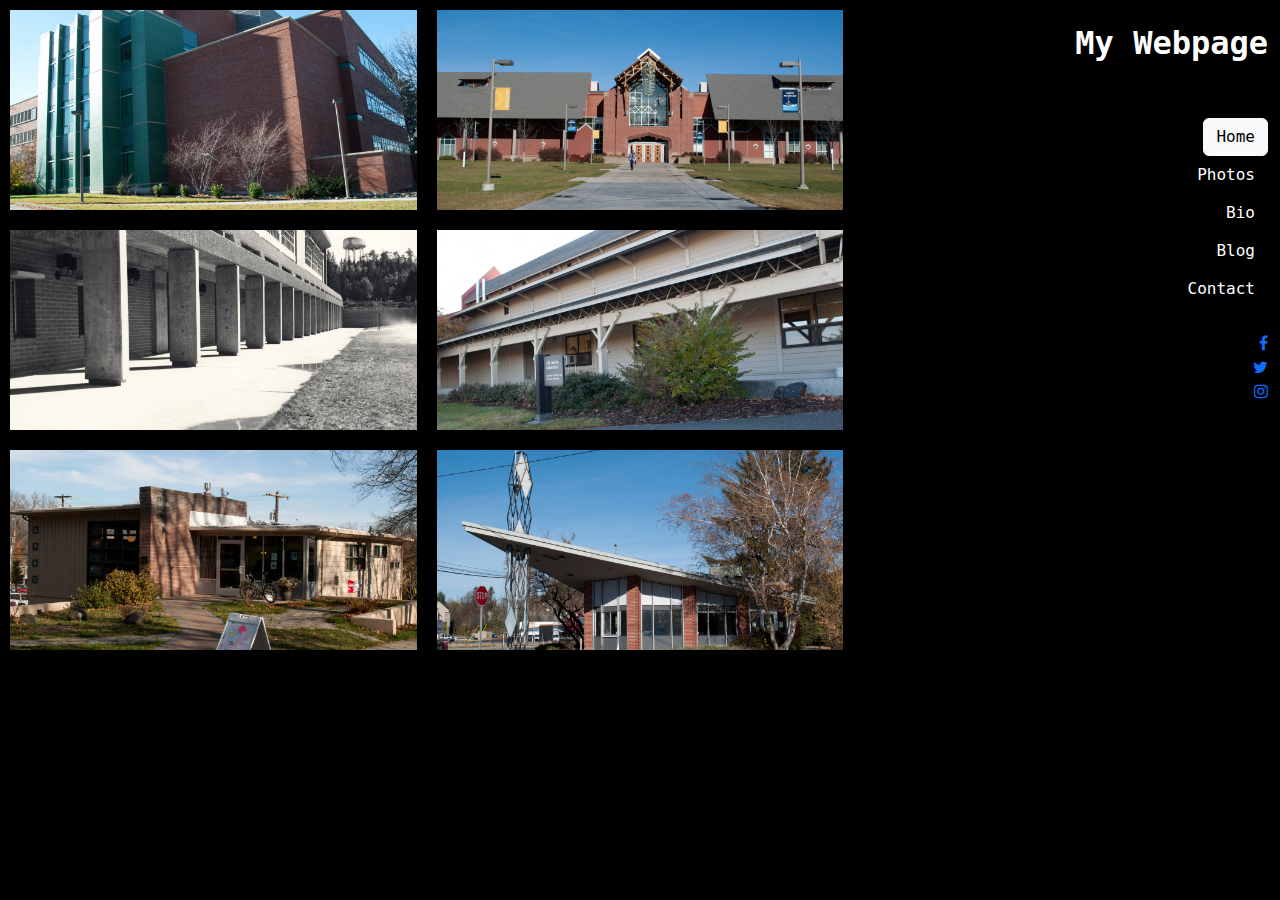
<file: index.html>
<!DOCTYPE html>
<html>
<head>
	<meta charset="utf-8">
	<meta http-equiv="X-UA-Compatible" content="IE=edge">
	<title>Home Page</title>
	<meta name="viewport" content="width=device-width, initial-scale=1">
  	<link href="https://cdn.jsdelivr.net/npm/bootstrap@5.3.2/dist/css/bootstrap.min.css" rel="stylesheet">
  	<script src="https://cdn.jsdelivr.net/npm/bootstrap@5.3.2/dist/js/bootstrap.bundle.min.js"></script>
  	<link rel="stylesheet" href="https://cdnjs.cloudflare.com/ajax/libs/font-awesome/4.7.0/css/font-awesome.min.css">
  	<link rel="stylesheet" href="style.css">

</head>
<body>
	<div class="container-fluid">
    	<div class="row">
	    	<div class="col-md-8">
		        <div class="row">
		          <div class="col-md-6 gallery-column">
		          		<a href="#" data-bs-toggle="modal" data-bs-target="#imageModal1">
		            		<img src="campus03109.jpg" class="img-fluid gallery-img" alt="Agrilculture Biotechnology Building and Laboratory, University of Idaho.">
		            	</a>
		          	</div>
		          	<div class="col-md-6 gallery-column">
		          		<a href="#" data-bs-toggle="modal" data-bs-target="#imageModal2">
		            		<img src="campus03097.jpg" class="img-fluid gallery-img" alt="Student Recreation Center, University of Idaho.">
		            	</a>
		          	</div>
		        </div>
		        <div class="row">
		        	<div class="col-md-6 gallery-column">
		        		<a href="#" data-bs-toggle="modal" data-bs-target="#imageModal3">
		            		<img src="campus00390.jpg" class="img-fluid gallery-img" alt="University Classroom Center, University of Idaho. 'I' Tank.">
		            	</a>
		          	</div>
		          	<div class="col-md-6 gallery-column">
		          		<a href="#" data-bs-toggle="modal" data-bs-target="#imageModal4">
		            		<img src="campus03105.jpg" class="img-fluid gallery-img" alt="Agricultural Engineering Building (JW 	Martin), University of Idaho.">
		            	</a>
		          	</div>
		        </div>
		        <div class="row">
		        	<div class="col-md-6 gallery-column">
		        		<a href="#" data-bs-toggle="modal" data-bs-target="#imageModal5">
		            		<img src="campus03112.jpg" class="img-fluid gallery-img" alt="Campus Christian Center, University of Idaho.">
		            	</a>
		          	</div>
		          	<div class="col-md-6 gallery-column">
		          		<a href="#" data-bs-toggle="modal" data-bs-target="#imageModal6">
		            		<img src="campus03088.jpg" class="img-fluid gallery-img" alt="Parking and Information Office (former), University of Idaho.">
		            	</a>
		          	</div>
		        </div>
	      	</div>

			<div class="col-md-4 text-end">
				<br>
        		<h2 style="font-weight: bold;">My Webpage</h2> <br> <br>
        		<a href="index.html" class="btn btn-light text-black">Home</a> <br>
        		<a href="photos.html" class="btn btn-black text-white">Photos</a> <br>
        		<a href="bio.html" class="btn btn-black text-white">Bio</a> <br>
        		<a href="blog.html" class="btn btn-black text-white">Blog</a> <br>
        		<a href="contact.html" class="btn btn-black text-white">Contact</a> <br> <br>

        		<a href="https://facebook.com" target="_blank">
        			<i class="fa fa-facebook"></i>
				</a> <br>

				<a href="https://twitter.com" target="_blank">
  					<i class="fa fa-twitter"></i>
				</a> <br>

				<a href="https://instagram.com" target="_blank">
					<i class="fa fa-instagram"></i>
				</a> <br>


      		</div>
    	</div>
  	</div>

	<div class="modal fade" id="imageModal1">
		<div class="modal-dialog modal-dialog-centered modal-xl">
			<div class="modal-content">
				<div class="modal-body">
					<img src="campus03109.jpg" class="img-fluid" alt="Agriculture Biotechnology Building and Laboratory, University of Idaho.">
				</div>
			</div>
		</div>
	</div>

	<div class="modal fade" id="imageModal2">
		<div class="modal-dialog modal-dialog-centered modal-xl">
			<div class="modal-content">
				<div class="modal-body">
					<img src="campus03097.jpg" class="img-fluid" alt="Agriculture Biotechnology Building and Laboratory, University of Idaho.">
				</div>
			</div>
		</div>
	</div>

	<div class="modal fade" id="imageModal3">
		<div class="modal-dialog modal-dialog-centered modal-xl">
			<div class="modal-content">
				<div class="modal-body">
					<img src="campus00390.jpg" class="img-fluid" alt="Agriculture Biotechnology Building and Laboratory, University of Idaho.">
				</div>
			</div>
		</div>
	</div>

	<div class="modal fade" id="imageModal4">
		<div class="modal-dialog modal-dialog-centered modal-xl">
			<div class="modal-content">
				<div class="modal-body">
					<img src="campus03105.jpg" class="img-fluid" alt="Agriculture Biotechnology Building and Laboratory, University of Idaho.">
				</div>
			</div>
		</div>
	</div>

	<div class="modal fade" id="imageModal5">
		<div class="modal-dialog modal-dialog-centered modal-xl">
			<div class="modal-content">
				<div class="modal-body">
					<img src="campus03112.jpg" class="img-fluid" alt="Agriculture Biotechnology Building and Laboratory, University of Idaho.">
				</div>
			</div>
		</div>
	</div>

	<div class="modal fade" id="imageModal6">
		<div class="modal-dialog modal-dialog-centered modal-xl">
			<div class="modal-content">
				<div class="modal-body">
					<img src="campus03088.jpg" class="img-fluid" alt="Agriculture Biotechnology Building and Laboratory, University of Idaho.">
				</div>
			</div>
		</div>
	</div>


</body>
</html>
</file>
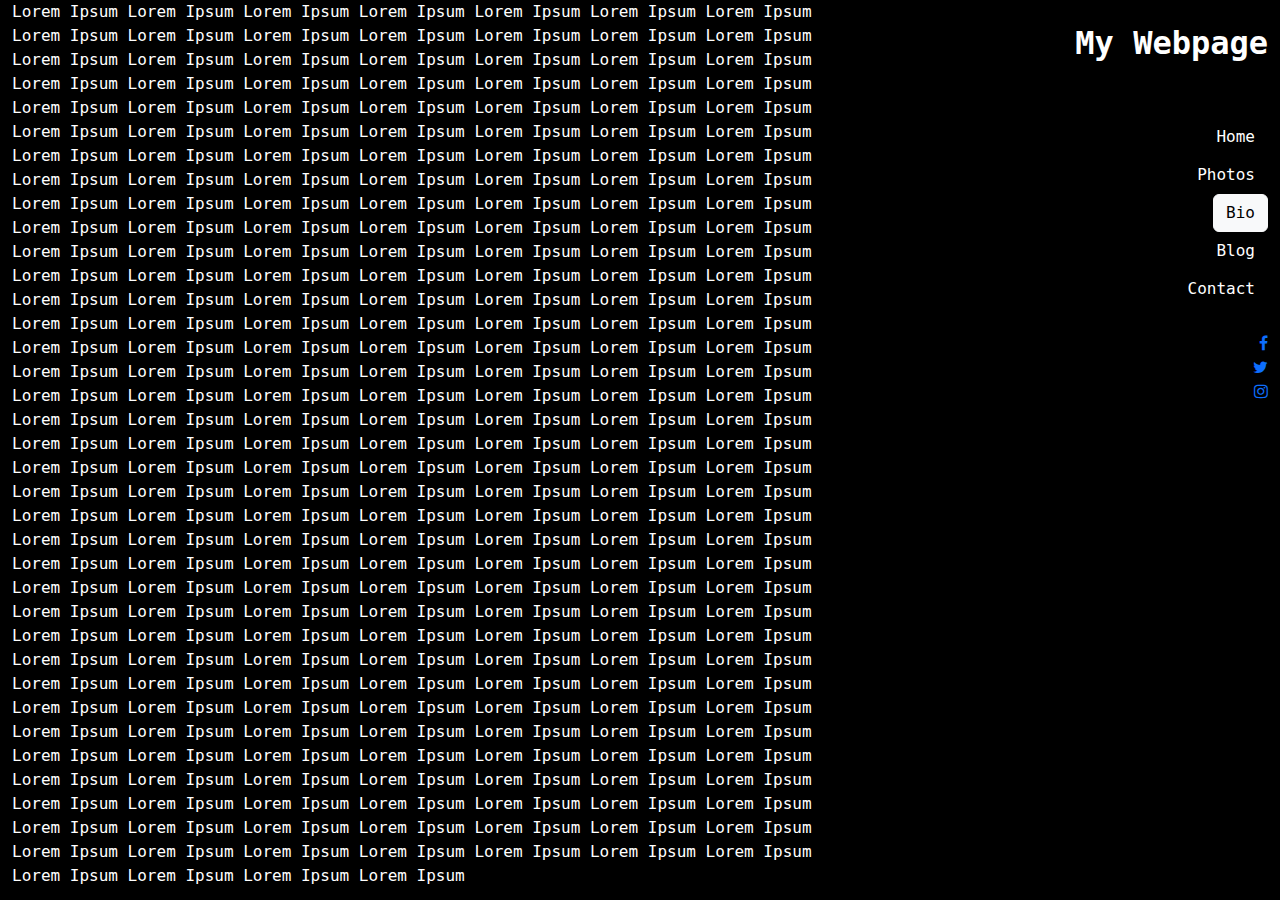
<file: bio.html>
<!DOCTYPE html>
<html>
<head>
	<meta charset="utf-8">
	<meta http-equiv="X-UA-Compatible" content="IE=edge">
	<title>Bio</title>
	<meta name="viewport" content="width=device-width, initial-scale=1">
  	<link href="https://cdn.jsdelivr.net/npm/bootstrap@5.3.2/dist/css/bootstrap.min.css" rel="stylesheet">
  	<script src="https://cdn.jsdelivr.net/npm/bootstrap@5.3.2/dist/js/bootstrap.bundle.min.js"></script>
  	<link rel="stylesheet" href="https://cdnjs.cloudflare.com/ajax/libs/font-awesome/4.7.0/css/font-awesome.min.css">
  	<link rel="stylesheet" href="style.css">

</head>
<body>
	<div class="container-fluid">
    	<div class="row">

    		<div class="col-md-8">
    			Lorem Ipsum Lorem Ipsum Lorem Ipsum Lorem Ipsum Lorem Ipsum Lorem Ipsum Lorem Ipsum Lorem Ipsum Lorem Ipsum Lorem Ipsum Lorem Ipsum Lorem Ipsum Lorem Ipsum Lorem Ipsum Lorem Ipsum Lorem Ipsum Lorem Ipsum Lorem Ipsum Lorem Ipsum Lorem Ipsum Lorem Ipsum Lorem Ipsum Lorem Ipsum Lorem Ipsum Lorem Ipsum Lorem Ipsum Lorem Ipsum Lorem Ipsum Lorem Ipsum Lorem Ipsum Lorem Ipsum Lorem Ipsum Lorem Ipsum Lorem Ipsum Lorem Ipsum Lorem Ipsum Lorem Ipsum Lorem Ipsum Lorem Ipsum Lorem Ipsum Lorem Ipsum Lorem Ipsum Lorem Ipsum Lorem Ipsum Lorem Ipsum Lorem Ipsum Lorem Ipsum Lorem Ipsum Lorem Ipsum Lorem Ipsum Lorem Ipsum Lorem Ipsum Lorem Ipsum Lorem Ipsum Lorem Ipsum Lorem Ipsum Lorem Ipsum Lorem Ipsum Lorem Ipsum Lorem Ipsum Lorem Ipsum Lorem Ipsum Lorem Ipsum Lorem Ipsum Lorem Ipsum Lorem Ipsum Lorem Ipsum Lorem Ipsum Lorem Ipsum Lorem Ipsum Lorem Ipsum Lorem Ipsum Lorem Ipsum Lorem Ipsum Lorem Ipsum Lorem Ipsum Lorem Ipsum Lorem Ipsum Lorem Ipsum Lorem Ipsum Lorem Ipsum Lorem Ipsum Lorem Ipsum Lorem Ipsum Lorem Ipsum Lorem Ipsum Lorem Ipsum Lorem Ipsum Lorem Ipsum Lorem Ipsum Lorem Ipsum Lorem Ipsum Lorem Ipsum Lorem Ipsum Lorem Ipsum Lorem Ipsum Lorem Ipsum Lorem Ipsum Lorem Ipsum Lorem Ipsum Lorem Ipsum Lorem Ipsum Lorem Ipsum Lorem Ipsum Lorem Ipsum Lorem Ipsum Lorem Ipsum Lorem Ipsum Lorem Ipsum Lorem Ipsum Lorem Ipsum Lorem Ipsum Lorem Ipsum Lorem Ipsum Lorem Ipsum Lorem Ipsum Lorem Ipsum Lorem Ipsum Lorem Ipsum Lorem Ipsum Lorem Ipsum Lorem Ipsum Lorem Ipsum Lorem Ipsum Lorem Ipsum Lorem Ipsum Lorem Ipsum Lorem Ipsum Lorem Ipsum Lorem Ipsum Lorem Ipsum Lorem Ipsum Lorem Ipsum Lorem Ipsum Lorem Ipsum Lorem Ipsum Lorem Ipsum Lorem Ipsum Lorem Ipsum Lorem Ipsum Lorem Ipsum Lorem Ipsum Lorem Ipsum Lorem Ipsum Lorem Ipsum Lorem Ipsum Lorem Ipsum Lorem Ipsum Lorem Ipsum Lorem Ipsum Lorem Ipsum Lorem Ipsum Lorem Ipsum Lorem Ipsum Lorem Ipsum Lorem Ipsum Lorem Ipsum Lorem Ipsum Lorem Ipsum Lorem Ipsum Lorem Ipsum Lorem Ipsum Lorem Ipsum Lorem Ipsum Lorem Ipsum Lorem Ipsum Lorem Ipsum Lorem Ipsum Lorem Ipsum Lorem Ipsum Lorem Ipsum Lorem Ipsum Lorem Ipsum Lorem Ipsum Lorem Ipsum Lorem Ipsum Lorem Ipsum Lorem Ipsum Lorem Ipsum Lorem Ipsum Lorem Ipsum Lorem Ipsum Lorem Ipsum Lorem Ipsum Lorem Ipsum Lorem Ipsum Lorem Ipsum Lorem Ipsum Lorem Ipsum Lorem Ipsum Lorem Ipsum Lorem Ipsum Lorem Ipsum Lorem Ipsum Lorem Ipsum Lorem Ipsum Lorem Ipsum Lorem Ipsum Lorem Ipsum Lorem Ipsum Lorem Ipsum Lorem Ipsum Lorem Ipsum Lorem Ipsum Lorem Ipsum Lorem Ipsum Lorem Ipsum Lorem Ipsum Lorem Ipsum Lorem Ipsum Lorem Ipsum Lorem Ipsum Lorem Ipsum Lorem Ipsum Lorem Ipsum Lorem Ipsum Lorem Ipsum Lorem Ipsum Lorem Ipsum Lorem Ipsum Lorem Ipsum Lorem Ipsum Lorem Ipsum Lorem Ipsum Lorem Ipsum Lorem Ipsum Lorem Ipsum Lorem Ipsum Lorem Ipsum Lorem Ipsum Lorem Ipsum Lorem Ipsum Lorem Ipsum Lorem Ipsum Lorem Ipsum Lorem Ipsum Lorem Ipsum Lorem Ipsum Lorem Ipsum Lorem Ipsum Lorem Ipsum Lorem Ipsum Lorem Ipsum Lorem Ipsum Lorem Ipsum Lorem Ipsum Lorem Ipsum Lorem Ipsum Lorem Ipsum Lorem Ipsum Lorem Ipsum Lorem Ipsum Lorem Ipsum Lorem Ipsum Lorem Ipsum Lorem Ipsum
      		</div>

      		<div class="col-md-4 text-end">
      			<br>
        		<h2 style="font-weight: bold;">My Webpage</h2> <br> <br>
        		<a href="index.html" class="btn btn-black text-white">Home</a> <br>
        		<a href="photos.html"class="btn btn-black text-white">Photos</a> <br>
        		<a href="bio.html" class="btn btn-light text-black">Bio</a> <br>
        		<a href="blog.html" class="btn btn-black text-white">Blog</a> <br>
        		<a href="contact.html" class="btn btn-black text-white">Contact</a> <br> <br>

        		<a href="https://facebook.com" target="_blank">
        			<i class="fa fa-facebook"></i>
				</a> <br>

				<a href="https://twitter.com" target="_blank">
  					<i class="fa fa-twitter"></i>
				</a> <br>

				<a href="https://instagram.com" target="_blank">
					<i class="fa fa-instagram"></i>
				</a> <br>

      		</div>
    	</div>
  	</div>
</body>
</html>
</file>
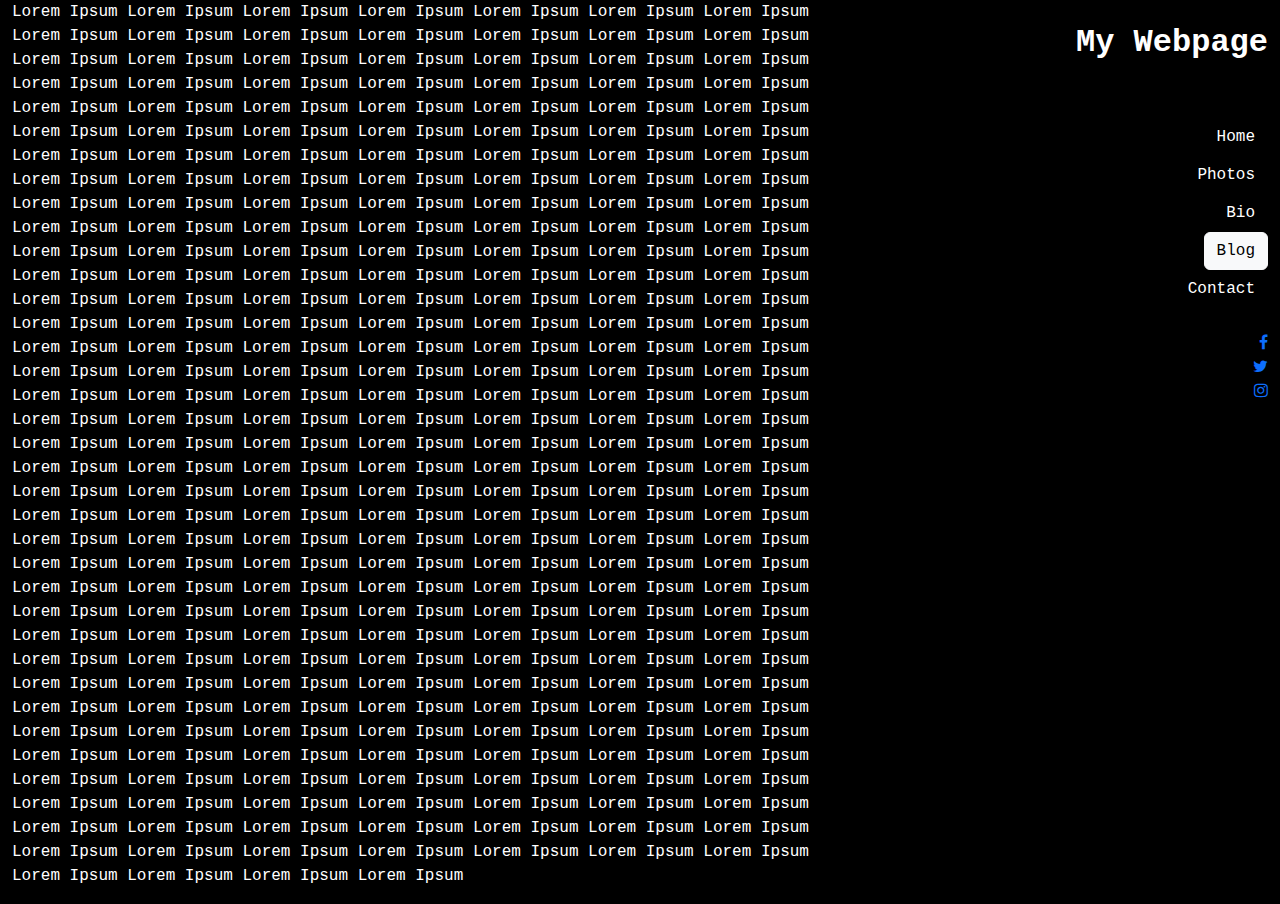
<file: blog.html>
<!DOCTYPE html>
<html>
<head>
	<meta charset="utf-8">
	<meta http-equiv="X-UA-Compatible" content="IE=edge">
	<title>Blog</title>
	<meta name="viewport" content="width=device-width, initial-scale=1">
  	<link href="https://cdn.jsdelivr.net/npm/bootstrap@5.3.2/dist/css/bootstrap.min.css" rel="stylesheet">
  	<script src="https://cdn.jsdelivr.net/npm/bootstrap@5.3.2/dist/js/bootstrap.bundle.min.js"></script>
  	<link rel="stylesheet" href="https://cdnjs.cloudflare.com/ajax/libs/font-awesome/4.7.0/css/font-awesome.min.css">
  	<link rel="stylesheet" href="style.css">

</head>
<body>
	<div class="container-fluid">
    	<div class="row">

    		<div class="col-md-8">
    			<p>Lorem Ipsum Lorem Ipsum Lorem Ipsum Lorem Ipsum Lorem Ipsum Lorem Ipsum Lorem Ipsum Lorem Ipsum Lorem Ipsum Lorem Ipsum Lorem Ipsum Lorem Ipsum Lorem Ipsum Lorem Ipsum Lorem Ipsum Lorem Ipsum Lorem Ipsum Lorem Ipsum Lorem Ipsum Lorem Ipsum Lorem Ipsum Lorem Ipsum Lorem Ipsum Lorem Ipsum Lorem Ipsum Lorem Ipsum Lorem Ipsum Lorem Ipsum Lorem Ipsum Lorem Ipsum Lorem Ipsum Lorem Ipsum Lorem Ipsum Lorem Ipsum Lorem Ipsum Lorem Ipsum Lorem Ipsum Lorem Ipsum Lorem Ipsum Lorem Ipsum Lorem Ipsum Lorem Ipsum Lorem Ipsum Lorem Ipsum Lorem Ipsum Lorem Ipsum Lorem Ipsum Lorem Ipsum Lorem Ipsum Lorem Ipsum Lorem Ipsum Lorem Ipsum Lorem Ipsum Lorem Ipsum Lorem Ipsum Lorem Ipsum Lorem Ipsum Lorem Ipsum Lorem Ipsum Lorem Ipsum Lorem Ipsum Lorem Ipsum Lorem Ipsum Lorem Ipsum Lorem Ipsum Lorem Ipsum Lorem Ipsum Lorem Ipsum Lorem Ipsum Lorem Ipsum Lorem Ipsum Lorem Ipsum Lorem Ipsum Lorem Ipsum Lorem Ipsum Lorem Ipsum Lorem Ipsum Lorem Ipsum Lorem Ipsum Lorem Ipsum Lorem Ipsum Lorem Ipsum Lorem Ipsum Lorem Ipsum Lorem Ipsum Lorem Ipsum Lorem Ipsum Lorem Ipsum Lorem Ipsum Lorem Ipsum Lorem Ipsum Lorem Ipsum Lorem Ipsum Lorem Ipsum Lorem Ipsum Lorem Ipsum Lorem Ipsum Lorem Ipsum Lorem Ipsum Lorem Ipsum Lorem Ipsum Lorem Ipsum Lorem Ipsum Lorem Ipsum Lorem Ipsum Lorem Ipsum Lorem Ipsum Lorem Ipsum Lorem Ipsum Lorem Ipsum Lorem Ipsum Lorem Ipsum Lorem Ipsum Lorem Ipsum Lorem Ipsum Lorem Ipsum Lorem Ipsum Lorem Ipsum Lorem Ipsum Lorem Ipsum Lorem Ipsum Lorem Ipsum Lorem Ipsum Lorem Ipsum Lorem Ipsum Lorem Ipsum Lorem Ipsum Lorem Ipsum Lorem Ipsum Lorem Ipsum Lorem Ipsum Lorem Ipsum Lorem Ipsum Lorem Ipsum Lorem Ipsum Lorem Ipsum Lorem Ipsum Lorem Ipsum Lorem Ipsum Lorem Ipsum Lorem Ipsum Lorem Ipsum Lorem Ipsum Lorem Ipsum Lorem Ipsum Lorem Ipsum Lorem Ipsum Lorem Ipsum Lorem Ipsum Lorem Ipsum Lorem Ipsum Lorem Ipsum Lorem Ipsum Lorem Ipsum Lorem Ipsum Lorem Ipsum Lorem Ipsum Lorem Ipsum Lorem Ipsum Lorem Ipsum Lorem Ipsum Lorem Ipsum Lorem Ipsum Lorem Ipsum Lorem Ipsum Lorem Ipsum Lorem Ipsum Lorem Ipsum Lorem Ipsum Lorem Ipsum Lorem Ipsum Lorem Ipsum Lorem Ipsum Lorem Ipsum Lorem Ipsum Lorem Ipsum Lorem Ipsum Lorem Ipsum Lorem Ipsum Lorem Ipsum Lorem Ipsum Lorem Ipsum Lorem Ipsum Lorem Ipsum Lorem Ipsum Lorem Ipsum Lorem Ipsum Lorem Ipsum Lorem Ipsum Lorem Ipsum Lorem Ipsum Lorem Ipsum Lorem Ipsum Lorem Ipsum Lorem Ipsum Lorem Ipsum Lorem Ipsum Lorem Ipsum Lorem Ipsum Lorem Ipsum Lorem Ipsum Lorem Ipsum Lorem Ipsum Lorem Ipsum Lorem Ipsum Lorem Ipsum Lorem Ipsum Lorem Ipsum Lorem Ipsum Lorem Ipsum Lorem Ipsum Lorem Ipsum Lorem Ipsum Lorem Ipsum Lorem Ipsum Lorem Ipsum Lorem Ipsum Lorem Ipsum Lorem Ipsum Lorem Ipsum Lorem Ipsum Lorem Ipsum Lorem Ipsum Lorem Ipsum Lorem Ipsum Lorem Ipsum Lorem Ipsum Lorem Ipsum Lorem Ipsum Lorem Ipsum Lorem Ipsum Lorem Ipsum Lorem Ipsum Lorem Ipsum Lorem Ipsum Lorem Ipsum Lorem Ipsum Lorem Ipsum Lorem Ipsum Lorem Ipsum Lorem Ipsum Lorem Ipsum Lorem Ipsum Lorem Ipsum Lorem Ipsum Lorem Ipsum Lorem Ipsum Lorem Ipsum Lorem Ipsum Lorem Ipsum Lorem Ipsum Lorem Ipsum Lorem Ipsum Lorem Ipsum Lorem Ipsum Lorem Ipsum</p>
      		</div>

      		<div class="col-md-4 text-end">
      			<br>
        		<h2 style="font-weight: bold;">My Webpage</h2> <br> <br>
        		<a href="index.html" class="btn btn-black text-white">Home</a> <br>
        		<a href="photos.html"class="btn btn-black text-white">Photos</a> <br>
        		<a href="bio.html" class="btn btn-black text-white">Bio</a> <br>
        		<a href="blog.html" class="btn btn-light text-black">Blog</a> <br>
        		<a href="contact.html" class="btn btn-black text-white">Contact</a> <br> <br>

        		<a href="https://facebook.com" target="_blank">
        			<i class="fa fa-facebook"></i>
				</a> <br>

				<a href="https://twitter.com" target="_blank">
  					<i class="fa fa-twitter"></i>
				</a> <br>

				<a href="https://instagram.com" target="_blank">
					<i class="fa fa-instagram"></i>
				</a> <br>

      		</div>
    	</div>
  	</div>
</body>
</html>
</file>
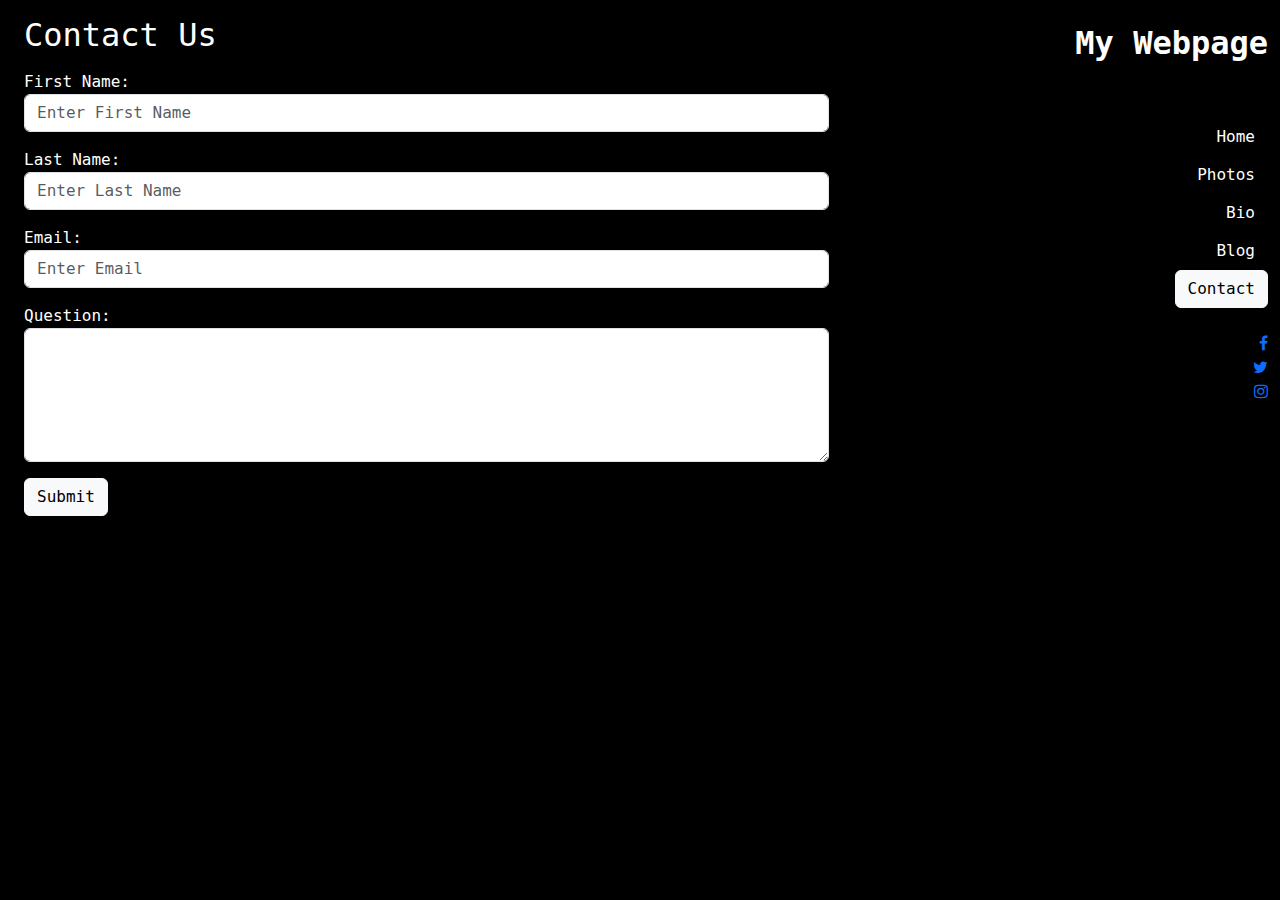
<file: contact.html>
<!DOCTYPE html>
<html>
<head>
	<meta charset="utf-8">
	<meta http-equiv="X-UA-Compatible" content="IE=edge">
	<title>Contact</title>
	<meta name="viewport" content="width=device-width, initial-scale=1">
  	<link href="https://cdn.jsdelivr.net/npm/bootstrap@5.3.2/dist/css/bootstrap.min.css" rel="stylesheet">
  	<script src="https://cdn.jsdelivr.net/npm/bootstrap@5.3.2/dist/js/bootstrap.bundle.min.js"></script>
  	<link rel="stylesheet" href="https://cdnjs.cloudflare.com/ajax/libs/font-awesome/4.7.0/css/font-awesome.min.css">
  	<link rel="stylesheet" href="style.css">

</head>
<body>
	<div class="container-fluid">
    	<div class="row">

    		<div class="col-md-8">
    			<div class="container mt-3">
					<h2>Contact Us</h2>
					<form action="/action_page.php">
						<div class="mb-3 mt-3">
							<label for="email">First Name:</label>
							<input type="text" class="form-control" id="first" placeholder="Enter First Name" name="fname">
						</div>
						<div class="mb-3 mt-3">
							<label for="email">Last Name:</label>
							<input type="text" class="form-control" id="last" placeholder="Enter Last Name" name="lname">
						</div>
						<div class="mb-3 mt-3">
							<label for="email">Email:</label>
							<input type="email" class="form-control" id="email" placeholder="Enter Email" name="email">
						</div>
						<div class="mb-3">
							<label for="pwd">Question:</label>
							<textarea class="form-control" rows="5" id="question" name="qes"> </textarea>
						</div>
						<button type="submit" class="btn btn-light text-black">Submit</button>
					</form>
				</div>
      		</div>

      		<div class="col-md-4 text-end">
      			<br>
        		<h2 style="font-weight: bold;">My Webpage</h2> <br> <br>
        		<a href="index.html" class="btn btn-black text-white">Home</a> <br>
        		<a href="photos.html"class="btn btn-black text-white">Photos</a> <br>
        		<a href="bio.html" class="btn btn-black text-white">Bio</a> <br>
        		<a href="blog.html" class="btn btn-black text-white">Blog</a> <br>
        		<a href="contact.html" class="btn btn-light text-black">Contact</a> <br> <br>

        		<a href="https://facebook.com" target="_blank">
        			<i class="fa fa-facebook"></i>
				</a> <br>

				<a href="https://twitter.com" target="_blank">
  					<i class="fa fa-twitter"></i>
				</a> <br>

				<a href="https://instagram.com" target="_blank">
					<i class="fa fa-instagram"></i>
				</a> <br>
      		</div>
      		
    	</div>
  	</div>
</body>
</html>
</file>
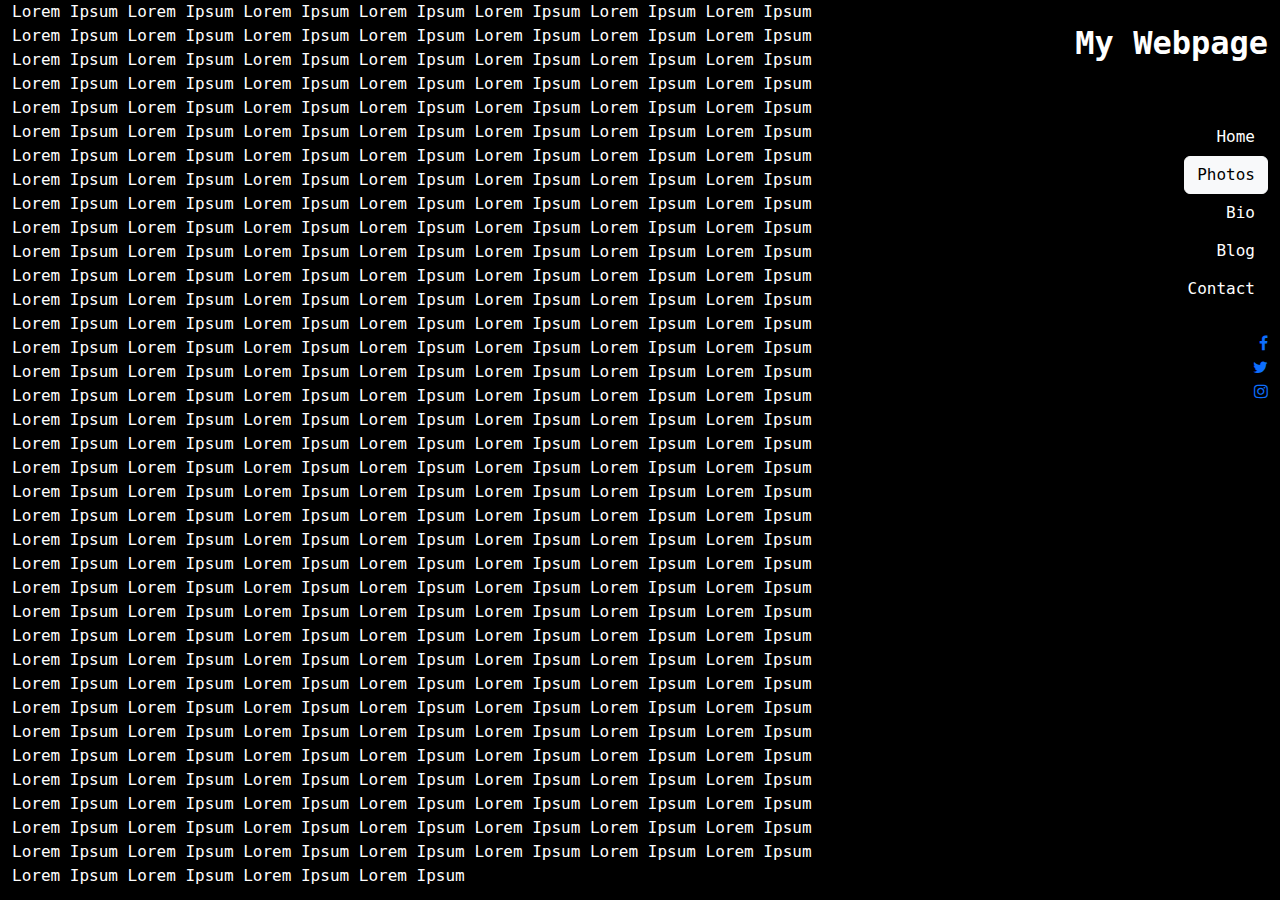
<file: photos.html>
<!DOCTYPE html>
<html>
<head>
	<meta charset="utf-8">
	<meta http-equiv="X-UA-Compatible" content="IE=edge">
	<title>Photos</title>
	<meta name="viewport" content="width=device-width, initial-scale=1">
  	<link href="https://cdn.jsdelivr.net/npm/bootstrap@5.3.2/dist/css/bootstrap.min.css" rel="stylesheet">
  	<script src="https://cdn.jsdelivr.net/npm/bootstrap@5.3.2/dist/js/bootstrap.bundle.min.js"></script>
  	<link rel="stylesheet" href="https://cdnjs.cloudflare.com/ajax/libs/font-awesome/4.7.0/css/font-awesome.min.css">
  	<link rel="stylesheet" href="style.css">

</head>
<body>
	<div class="container-fluid">
    	<div class="row">

    		<div class="col-md-8">
    			Lorem Ipsum Lorem Ipsum Lorem Ipsum Lorem Ipsum Lorem Ipsum Lorem Ipsum Lorem Ipsum Lorem Ipsum Lorem Ipsum Lorem Ipsum Lorem Ipsum Lorem Ipsum Lorem Ipsum Lorem Ipsum Lorem Ipsum Lorem Ipsum Lorem Ipsum Lorem Ipsum Lorem Ipsum Lorem Ipsum Lorem Ipsum Lorem Ipsum Lorem Ipsum Lorem Ipsum Lorem Ipsum Lorem Ipsum Lorem Ipsum Lorem Ipsum Lorem Ipsum Lorem Ipsum Lorem Ipsum Lorem Ipsum Lorem Ipsum Lorem Ipsum Lorem Ipsum Lorem Ipsum Lorem Ipsum Lorem Ipsum Lorem Ipsum Lorem Ipsum Lorem Ipsum Lorem Ipsum Lorem Ipsum Lorem Ipsum Lorem Ipsum Lorem Ipsum Lorem Ipsum Lorem Ipsum Lorem Ipsum Lorem Ipsum Lorem Ipsum Lorem Ipsum Lorem Ipsum Lorem Ipsum Lorem Ipsum Lorem Ipsum Lorem Ipsum Lorem Ipsum Lorem Ipsum Lorem Ipsum Lorem Ipsum Lorem Ipsum Lorem Ipsum Lorem Ipsum Lorem Ipsum Lorem Ipsum Lorem Ipsum Lorem Ipsum Lorem Ipsum Lorem Ipsum Lorem Ipsum Lorem Ipsum Lorem Ipsum Lorem Ipsum Lorem Ipsum Lorem Ipsum Lorem Ipsum Lorem Ipsum Lorem Ipsum Lorem Ipsum Lorem Ipsum Lorem Ipsum Lorem Ipsum Lorem Ipsum Lorem Ipsum Lorem Ipsum Lorem Ipsum Lorem Ipsum Lorem Ipsum Lorem Ipsum Lorem Ipsum Lorem Ipsum Lorem Ipsum Lorem Ipsum Lorem Ipsum Lorem Ipsum Lorem Ipsum Lorem Ipsum Lorem Ipsum Lorem Ipsum Lorem Ipsum Lorem Ipsum Lorem Ipsum Lorem Ipsum Lorem Ipsum Lorem Ipsum Lorem Ipsum Lorem Ipsum Lorem Ipsum Lorem Ipsum Lorem Ipsum Lorem Ipsum Lorem Ipsum Lorem Ipsum Lorem Ipsum Lorem Ipsum Lorem Ipsum Lorem Ipsum Lorem Ipsum Lorem Ipsum Lorem Ipsum Lorem Ipsum Lorem Ipsum Lorem Ipsum Lorem Ipsum Lorem Ipsum Lorem Ipsum Lorem Ipsum Lorem Ipsum Lorem Ipsum Lorem Ipsum Lorem Ipsum Lorem Ipsum Lorem Ipsum Lorem Ipsum Lorem Ipsum Lorem Ipsum Lorem Ipsum Lorem Ipsum Lorem Ipsum Lorem Ipsum Lorem Ipsum Lorem Ipsum Lorem Ipsum Lorem Ipsum Lorem Ipsum Lorem Ipsum Lorem Ipsum Lorem Ipsum Lorem Ipsum Lorem Ipsum Lorem Ipsum Lorem Ipsum Lorem Ipsum Lorem Ipsum Lorem Ipsum Lorem Ipsum Lorem Ipsum Lorem Ipsum Lorem Ipsum Lorem Ipsum Lorem Ipsum Lorem Ipsum Lorem Ipsum Lorem Ipsum Lorem Ipsum Lorem Ipsum Lorem Ipsum Lorem Ipsum Lorem Ipsum Lorem Ipsum Lorem Ipsum Lorem Ipsum Lorem Ipsum Lorem Ipsum Lorem Ipsum Lorem Ipsum Lorem Ipsum Lorem Ipsum Lorem Ipsum Lorem Ipsum Lorem Ipsum Lorem Ipsum Lorem Ipsum Lorem Ipsum Lorem Ipsum Lorem Ipsum Lorem Ipsum Lorem Ipsum Lorem Ipsum Lorem Ipsum Lorem Ipsum Lorem Ipsum Lorem Ipsum Lorem Ipsum Lorem Ipsum Lorem Ipsum Lorem Ipsum Lorem Ipsum Lorem Ipsum Lorem Ipsum Lorem Ipsum Lorem Ipsum Lorem Ipsum Lorem Ipsum Lorem Ipsum Lorem Ipsum Lorem Ipsum Lorem Ipsum Lorem Ipsum Lorem Ipsum Lorem Ipsum Lorem Ipsum Lorem Ipsum Lorem Ipsum Lorem Ipsum Lorem Ipsum Lorem Ipsum Lorem Ipsum Lorem Ipsum Lorem Ipsum Lorem Ipsum Lorem Ipsum Lorem Ipsum Lorem Ipsum Lorem Ipsum Lorem Ipsum Lorem Ipsum Lorem Ipsum Lorem Ipsum Lorem Ipsum Lorem Ipsum Lorem Ipsum Lorem Ipsum Lorem Ipsum Lorem Ipsum Lorem Ipsum Lorem Ipsum Lorem Ipsum Lorem Ipsum Lorem Ipsum Lorem Ipsum Lorem Ipsum Lorem Ipsum Lorem Ipsum Lorem Ipsum Lorem Ipsum Lorem Ipsum Lorem Ipsum Lorem Ipsum Lorem Ipsum Lorem Ipsum Lorem Ipsum Lorem Ipsum Lorem Ipsum Lorem Ipsum
      		</div>

      		<div class="col-md-4 text-end">
      			<br>
        		<h2 style="font-weight: bold;">My Webpage</h2> <br> <br>
        		<a href="index.html" class="btn btn-black text-white">Home</a> <br>
        		<a href="photos.html"class="btn btn-light text-black">Photos</a> <br>
        		<a href="bio.html" class="btn btn-black text-white">Bio</a> <br>
        		<a href="blog.html" class="btn btn-black text-white">Blog</a> <br>
        		<a href="contact.html" class="btn btn-black text-white">Contact</a> <br> <br>

        		<a href="https://facebook.com" target="_blank">
        			<i class="fa fa-facebook"></i>
				</a> <br>

				<a href="https://twitter.com" target="_blank">
  					<i class="fa fa-twitter"></i>
				</a> <br>

				<a href="https://instagram.com" target="_blank">
					<i class="fa fa-instagram"></i>
				</a> <br>

      		</div>
    	</div>
  	</div>
</body>
</html>
</file>
<file: style.css>
body {
	background-color: black;
	color: white;
	font-family: 'Roboto Mono', monospace;
}

.gallery-img {
	/* margin: 10px; */
	height: 200px;
	width: 800px;
	object-fit: cover;
}

.gallery-column {
	padding: 10px;
	text-align: start;
}
</file>
